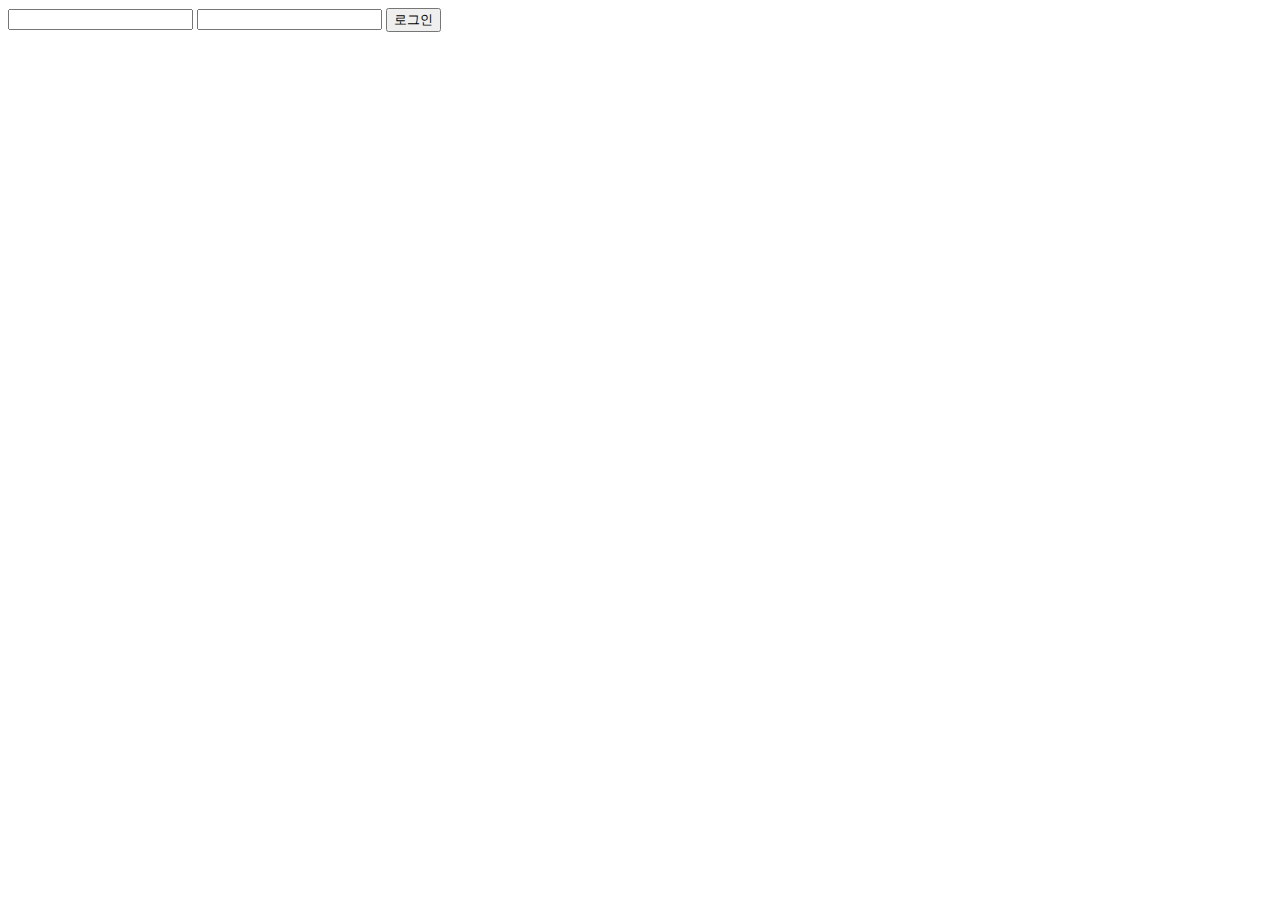
<file: study/practice/index.html>
<!DOCTYPE html>
<html lang="en">
  <head>
    <meta charset="UTF-8" />
    <meta http-equiv="X-UA-Compatible" content="IE=edge" />
    <meta name="viewBport" content="width=device-width, initial-scale=1.0" />
    <title>Document</title>
  </head>
  <body>
    <!-- <div class="today-info">
      <div class="date" id="date">02.10.금요일</div>
      <div class="clock" id="clock">15:03</div>
    </div> -->
    <!-- <div>
      <input id="input" type="text" />
      <select id="color">
        <option>노랑</option>
        <option>초록</option>
        <option>파랑</option>
        <option>빨강</option>
      </select>
      <div id="result">노랑</div>
    </div> -->
    <div class="main">
      <input id="id" type="text" />
      <input id="pwd" type="password" />
      <button id="login-button">로그인</button>
      <div id="userId"></div>
      <div id="userPwd"></div>
    </div>
  </body>
  <script src="localstorage.js"></script>
</html>
</file>
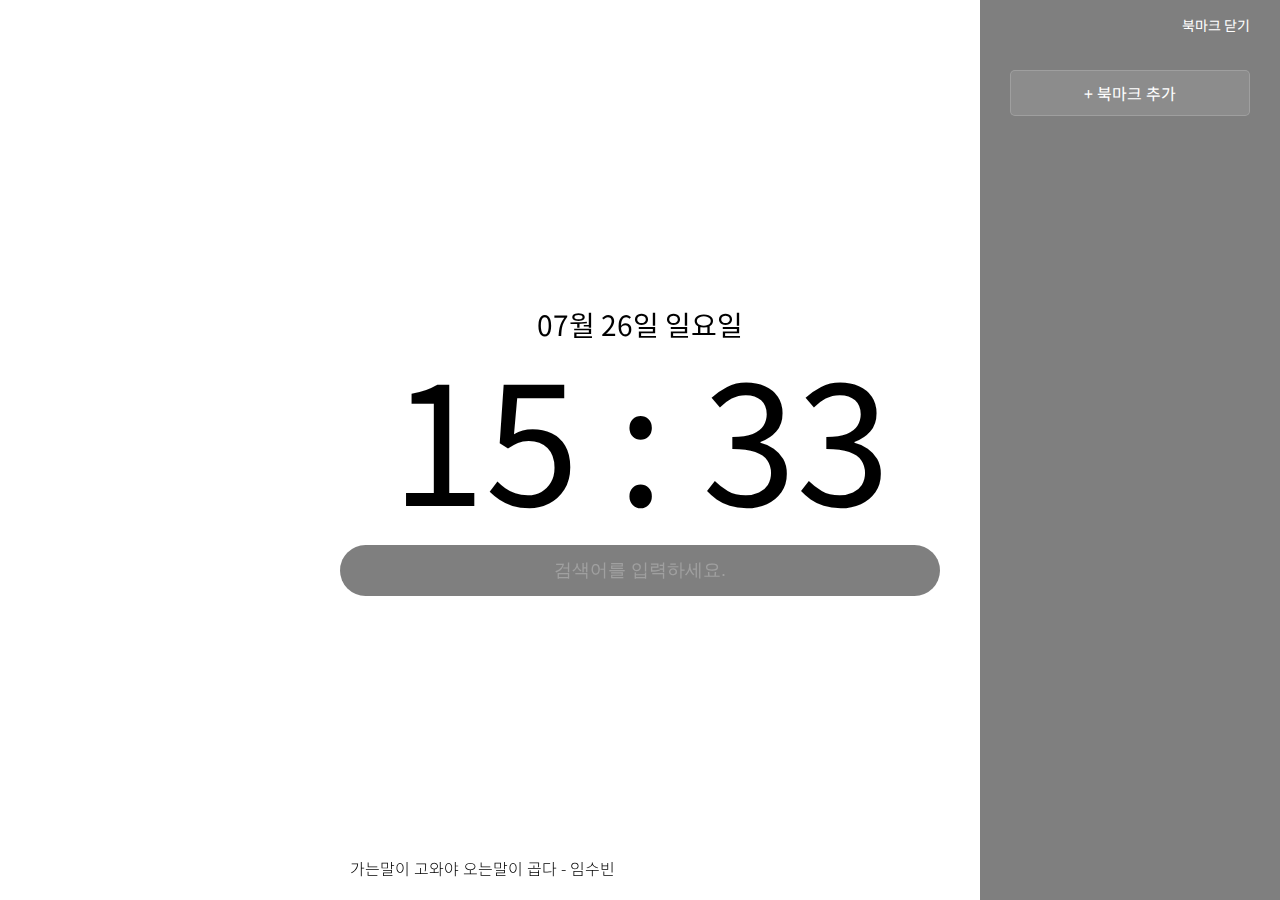
<file: study/project/index.html>
<!DOCTYPE html>
<html lang="en">
  <head>
    <meta charset="UTF-8" />
    <meta name="viewport" content="width=device-width, initial-scale=1.0" />
    <title>Document</title>
    <link rel="preconnect" href="https://fonts.googleapis.com" />
    <link rel="preconnect" href="https://fonts.gstatic.com" crossorigin />
    <link
      href="https://fonts.googleapis.com/css2?family=Noto+Sans+KR:wght@300&display=swap"
      rel="stylesheet"
    />
    <link rel="stylesheet" href="./css/main.css" />
  </head>
  <body>
    <div class="main-container">
      <div class="main-wrapper">
        <div class="today-info">
          <div class="date" id="date">
            <!-- 날짜/요일 -->
          </div>
          <div class="time" id="time">
            <!-- 현재 시간 -->
          </div>
        </div>
        <div class="search">
          <input id="search-input" placeholder="검색어를 입력하세요." />
        </div>
        <div class="quote" id="quote">
          <!-- 명언 -->
        </div>
      </div>
      <div class="bookmark-open" id="bookmark-open">
        <div id="bookmark-open-btn">북마크 닫기</div>
      </div>
      <div class="bookmark-close" id="bookmark-close">
        <div id="bookmark-close-btn">북마크 열기</div>
      </div>
      <div class="bookmark-bar" id="bookmark-bar">
        <!-- 북마크 바 -->
        <div class="bookmark-item-add-btn" id="bookmark-item-add-btn">
          + 북마크 추가
        </div>
        <div class="bookmark-item-input-form" id="bookmark-item-input-form">
          <div class="bookmark-input">
            <div class="new-bookmark-name">
              <div class="label">이름</div>
              <input id="new-bookmark-name-input" />
            </div>
            <div class="new-bookmark-url">
              <div class="label">주소</div>
              <input id="new-bookmark-url-input" />
            </div>
          </div>
          <div class="bookmark-item-input-btn">
            <div class="cancel-btn" id="cancel-btn">취소</div>
            <div class="add-btn" id="add-btn">추가</div>
          </div>
        </div>
        <div class="bookmark-list" id="bookmark-list"></div>
      </div>
    </div>
    <script src="./js/clock.js"></script>
    <script src="./js/search.js"></script>
    <script src="./js/quote.js"></script>
    <script src="./js/bookmark-toggle.js"></script>
    <script src="./js/bookmark.js"></script>
  </body>
</html>
</file>
<file: study/project/css/main.css>
:root {
  --xlarge: 170px;
  --large: 28px;
  --medium: 18px;
  --small: 16px;
  --xsmall: 14px;
  --xxsamll: 10px;
}

body {
  margin: 0 auto;
  width: 100%;
  font-family: "Noto Sans KR", sans-serif;
}

.main-container {
  display: flex;
  justify-content: center;
  align-items: center;
  height: 100vh;
  /* 메뉴바를 위해 */
  position: relative;
}

.main-container .main-wrapper {
  text-align: center;
  position: fixed;
}

.main-wrapper .date {
  font-size: var(--large);
}

.main-wrapper .time {
  font-size: var(--xlarge);
  font-weight: 400;
  margin-top: -35px;
}

.main-wrapper .search {
  display: flex;
  justify-content: center;
}

.search #search-input {
  width: 600px;
  background-color: rgba(0, 0, 0, 0.5);
  color: white;
  font-size: var(--medium);
  padding: 15px 0px;
  border-radius: 30px;
  border: 0px;
  text-align: center;
  margin-top: -10px;
}

.search #search-input::placeholder {
  color: rgb(160, 160, 160);
  font-size: var(--medium);
}

.quote {
  font-size: var(--small);
  position: fixed;
  bottom: 0;
  max-width: 800px;
  padding: 0 10px;
  margin-bottom: 20px;
  font-weight: 300;
  text-align: center;
}

.bookmark-open {
  width: 240px;
  padding: 15px 30px;
  font-size: var(--xsmall);
  height: 20px;
  position: absolute;
  top: 0;
  right: 0;
  /* 오른쪽 위에 고정 */
  display: flex;
  justify-content: flex-end;

  color: white;
  background-color: rgba(0, 0, 0, 0.5);
}

.bookmark-open div {
  cursor: pointer;
}

.bookmark-close {
  width: 240px;
  padding: 15px 30px;
  font-size: var(--xsmall);
  height: 20px;
  position: absolute;
  top: 0;
  right: 0;
  /* 오른쪽 위에 고정 */
  display: flex;
  justify-content: flex-end;

  color: black;
}

.bookmark-close div {
  cursor: pointer;
}

.bookmark-bar {
  width: 240px;
  background-color: rgba(0, 0, 0, 0.5);
  position: absolute;
  top: 50px;
  right: 0px;
  min-height: calc(100vh - 70px);
  padding: 10px 30px;
  color: white;
}

.bookmark-item-add-btn {
  padding: 10px;
  font-size: var(--small);
  cursor: pointer;
  display: flex;
  justify-content: center;
  border-radius: 5px;
  background-color: rgba(255, 255, 255, 0.1);
  border: rgba(241, 241, 241, 0.2) 0.5px solid;
  margin-bottom: 35px;
  margin-top: 10px;
}

.bookmark-item-add-btn:hover {
  background-color: rgba(255, 255, 255, 0.2);
}

.bookmark-itme-input-form {
  border-radius: 5px;
  background-color: rgba(255, 255, 255, 0.1);
  border: rgba(241, 241, 241, 0.2) 0.5px solid;
  font-size: var(--small);
  padding: 12px;
  margin-top: 20px;
  margin-bottom: 20px;
}

.bookmark-itme-input-form .bookmark-input {
  margin-bottom: 12px;
}

.bookmark-itme-input-form .bookmark-input input {
  width: 200px;
  height: 20px;
  border-right: 5px;
  margin: 5px;
}

.bookmark-itme-input-btn {
  display: flex;
  justify-content: space-between;
  font-size: var(--xsmall);
  margin-top: 5px;
}

.bookmark-item-input-btn div {
  padding: 5px 35px;
  border-radius: 5px;
  border: rgba(241, 241, 241, 0.2) 0.5px solid;
  cursor: pointer;
}

.bookmark-item-input-btn div:hover {
  background-color: rgba(255, 255, 255, 0.2);
}

.bookmark-list a {
  color: white;
  display: flex;
  text-decoration: none;
}

.bookmark-list .url-icon {
  margin-right: 8px;
}

.url-icon img {
  vertical-align: middle;
}

.bookmark-list .bookmark-item {
  border-radius: 5px;
  background-color: rgba(255, 255, 255, 0.1);
  border: rgba(241, 241, 241, 0.2) 0.5px solid;
  font-size: var(--small);
  padding: 15px;
  margin-bottom: 15px;
  display: flex;
  justify-content: space-between;
  align-items: center;
}

.bookmark-item .del-btn {
  color: lightgray;
  vertical-align: center;
  font-size: var(--xxsamll);
  cursor: pointer;
}
</file>
